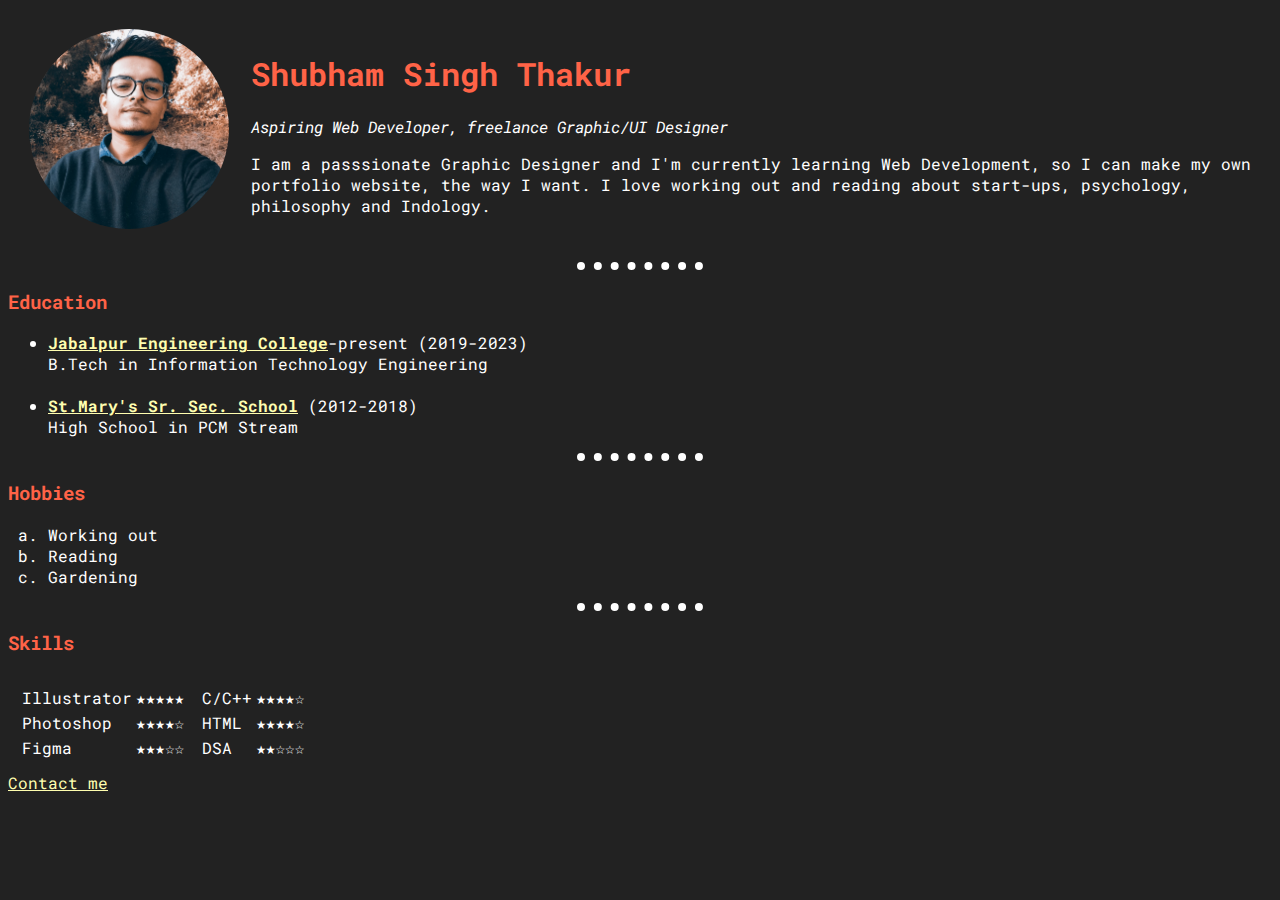
<file: index.html>
<!DOCTYPE html>
<html lang="" dir="ltr">
  <head>
    <meta charset="utf-8">
    <title>Shubham's Personal Site</title>

    <link rel="preconnect" href="https://fonts.gstatic.com">
    <link href="https://fonts.googleapis.com/css2?family=Roboto+Mono&display=swap" rel="stylesheet">
    <link rel="stylesheet" href="css/styles.css">
  </head>
  
  <body>
    <table cellspacing="20px">
      <tr>
        <td>
          <img class="circular" src="Images/ab.jpg" alt="My Profile Picture" style="width: 200px; height: 200px;">
        </td>
        <td>
          <h1>Shubham Singh Thakur</h1>
          <p><em>Aspiring Web Developer, freelance Graphic/UI Designer</em></p>
          <p>I am a passsionate Graphic Designer and I'm currently learning Web Development, so I can make my own portfolio website, the way I want. I love working out and reading about start-ups, psychology, philosophy and Indology.</p>
        </td>
      </tr>
    </table>
    <hr>

    <h3>Education</h3>
    <ul>
      <li>
        <strong><a href="https://www.jecjabalpur.ac.in/">Jabalpur Engineering College</a></strong>-present (2019-2023)
        <br>
          B.Tech in Information Technology Engineering
      </li>
      <br>
      <li>
        <strong><a href="http://stmarys.ac.in/">St.Mary's Sr. Sec. School</a></strong> (2012-2018)
        <br>
          High School in PCM Stream
      </li>
    </ul>
    <hr>

    <h3>Hobbies</h3>
    <ol type="a">
      <li>Working out</li>
      <li>Reading</li>
      <li>Gardening</li>
    </ol>
    <hr>

    <h3>Skills</h3>

    <table cellspacing="10px">
      <tr>

    <td>
        <table><tr><td>Illustrator</td><td>★★★★★</td></tr>
        <tr><td>Photoshop</td><td>★★★★☆</td></tr>
        <tr><td>Figma</td><td>★★★☆☆</td></tr></table>   
    </td>
    <td>
      <table><tr><td>C/C++</td><td>★★★★☆</td></tr>
      <tr><td>HTML</td><td>★★★★☆</td></tr><tr>
      <td>DSA</td><td>★★☆☆☆</td></tr></table>
    </td>

    </tr>
    </table>

    <a href="contact-me.html">Contact me</a>
  </body>
</html>
</file>
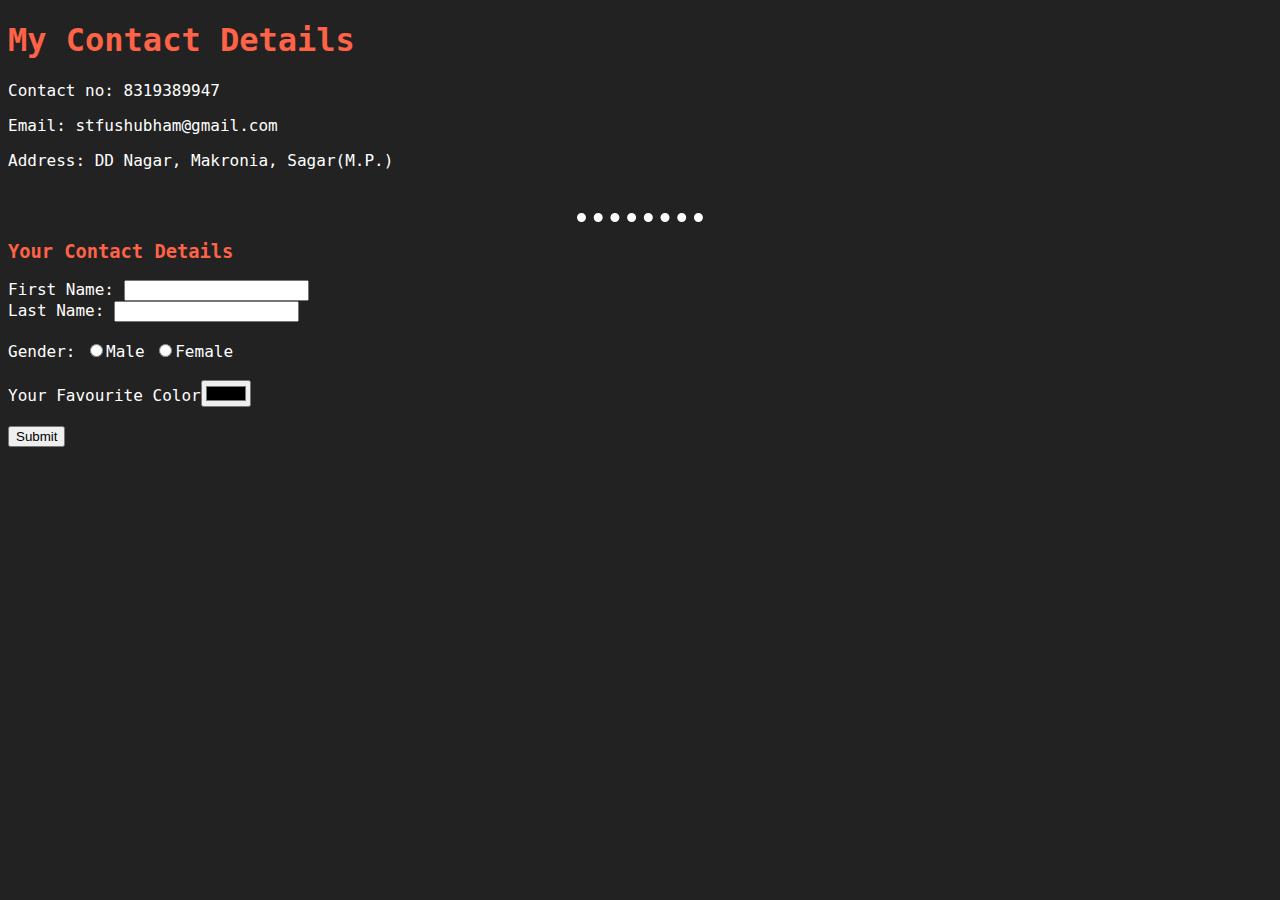
<file: contact-me.html>
<!DOCTYPE html>
<html lang="en">
<head>
    <meta charset="UTF-8">
    <meta http-equiv="X-UA-Compatible" content="IE=edge">
    <meta name="viewport" content="width=device-width, initial-scale=1.0">
    <title>Contact Me</title>
    <link rel="stylesheet" href="css/styles.css">
</head>
<body>
    <h1>
        My Contact Details
    </h1>
    <p>Contact no: 8319389947</p>
    <p>Email: stfushubham@gmail.com</p>
    <p>Address: DD Nagar, Makronia, Sagar(M.P.)</p><br><hr>
    <h3>Your Contact Details</h3>
    <form action="index.html">
        <label for="fname">First Name: </label>
        <input type="text" name="fname" id="fname"><br>
        <label for="lname">Last Name: </label>
        <input type="text" name="lname" id="lname"><br><br>
        <label for="gender">Gender: </label>
        <input type="radio" name="gender" id="male">Male
        <input type="radio" name="gender" id="female">Female <br><br>
        Your Favourite Color<input type="color" name="" id=""><br><br>
        <input type="submit" name="" id="">

    </form>
</body>
</html>
</file>
<file: css/styles.css>
body{
    background-color:rgb(34, 34, 34);
    font-family: 'Roboto Mono',monospace;
    color: rgb(255, 255, 255);
  }

  a:link{
    color: rgb(255, 254, 175);
  }
  a:visited{
    color: rgb(255, 247, 137);
  }

  hr{
    border-style: none;
    border-top-style: dotted;
    border-color: rgb(255, 255, 255);
    border-width: 1ex;
    width: 10%;
  }

  h1{
      color: tomato;
  }

  h3{
      color: tomato;
  }

  .circular{
      border-radius: 100%;
  }
</file>
